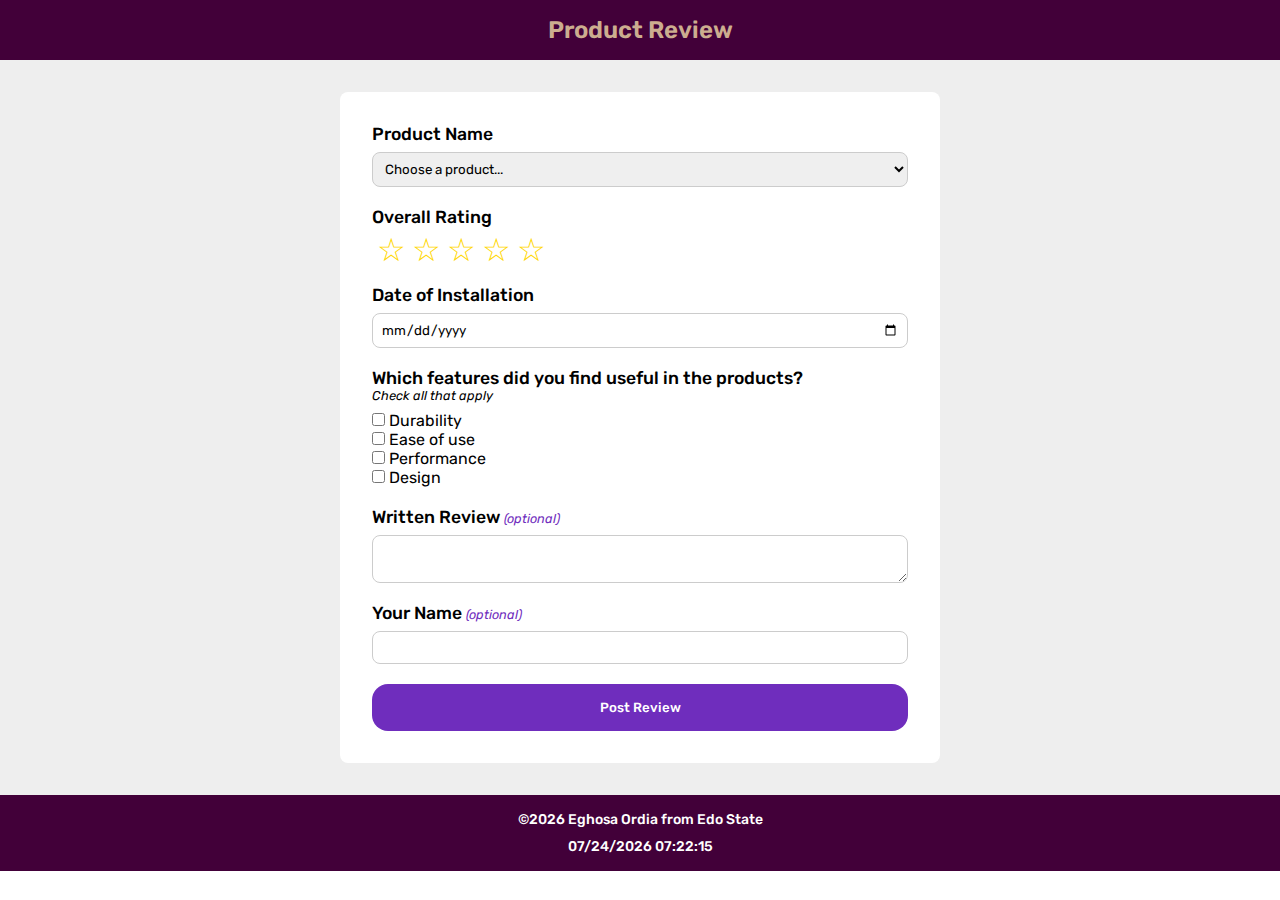
<file: form.html>
<!DOCTYPE html>
<html lang="en">
  <head>
    <meta charset="UTF-8">
    <meta name="viewport" content="width=device-width, initial-scale=1.0">
    <title>Review Form Page</title>
    <meta name="author" content="Eghosa Ordia WDD131">
    <meta name="description" content="Page to submit product reviews">
    <link rel="preconnect" href="https://fonts.googleapis.com">
    <link rel="preconnect" href="https://fonts.gstatic.com" crossorigin>
    <link
      href="https://fonts.googleapis.com/css2?family=Rubik:ital,wght@0,300..900;1,300..900&display=swap"
      rel="stylesheet">
    <link rel="stylesheet" href="styles/form.css">
    <link rel="stylesheet" href="styles/form-large.css">
    <script defer src="scripts/form.js"></script>
  </head>
  <body>
    <header>
        <h1>Product Review</h1>
    </header>

    <main>
      <form method="get" action="review.html">
        <div class="form-control">
          <label for="productname">Product Name</label>
          <select
            required
            name="productname"
            id="productName"
            class="product-name"
          >
            <option disabled selected>Choose a product...</option>
          </select>
        </div>

        <!-- Rating -->
        <div class="form-control">
          <label for="productname">Overall Rating</label>
          <div class="rating">
            <input type="radio" name="stars" id="onestar">
            <label for="onestar"></label>
            <input type="radio" name="stars" id="twostar">
            <label for="twostar"></label>
            <input type="radio" name="stars" id="threestar">
            <label for="threestar"></label>
            <input type="radio" name="stars" id="fourstar">
            <label for="fourstar"></label>
            <input type="radio" name="stars" id="fivestar">
            <label for="fivestar"></label>
          </div>
        </div>

        <!-- Installation Date -->
        <div class="form-control">
          <label for="productname">Date of Installation</label>
          <input
            required
            type="date"
            name="installationdate"
            id="installationDate"
            class="installation-date"
         >
        </div>

        <!-- features -->
        <div class="form-control">
          <label for="productname"
            >Which features did you find useful in the products?
            <span class="productspan">Check all that apply</span></label
          >

          <div class="options">
            <div class="option">
              <input type="checkbox" name="durability" id="durability">
              <label for="durability">Durability</label>
            </div>
            <div class="option">
              <input type="checkbox" name="ease" id="ease">
              <label for="ease">Ease of use</label>
            </div>
            <div class="option">
              <input type="checkbox" name="performance" id="performance">
              <label for="performance">Performance</label>
            </div>
            <div class="option">
              <input type="checkbox" name="design" id="design">
              <label for="design">Design</label>
            </div>
          </div>
        </div>

        <!-- Written Review -->
        <div class="form-control">
          <label for="review"
            >Written Review <span class="reviewspan">(optional)</span></label
          >
          <textarea name="review" id="review"></textarea>
        </div>

        <!-- Your Name -->
        <div class="form-control">
          <label for="name"
            >Your Name <span class="reviewspan">(optional)</span></label
          >
          <input type="text" name="name" id="name">
        </div>

        <div class="form-control">
          <button type="submit" id="postbutton">Post Review</button>
        </div>
      </form>
    </main>

    <footer>
      <p class="footer-p">
        &copy;<span id="currentyear"></span> Eghosa Ordia from Edo State
      </p>
      <p id="lastmodified" class="footer-p lastmodified"></p>
    </footer>
  </body>
</html>
</file>
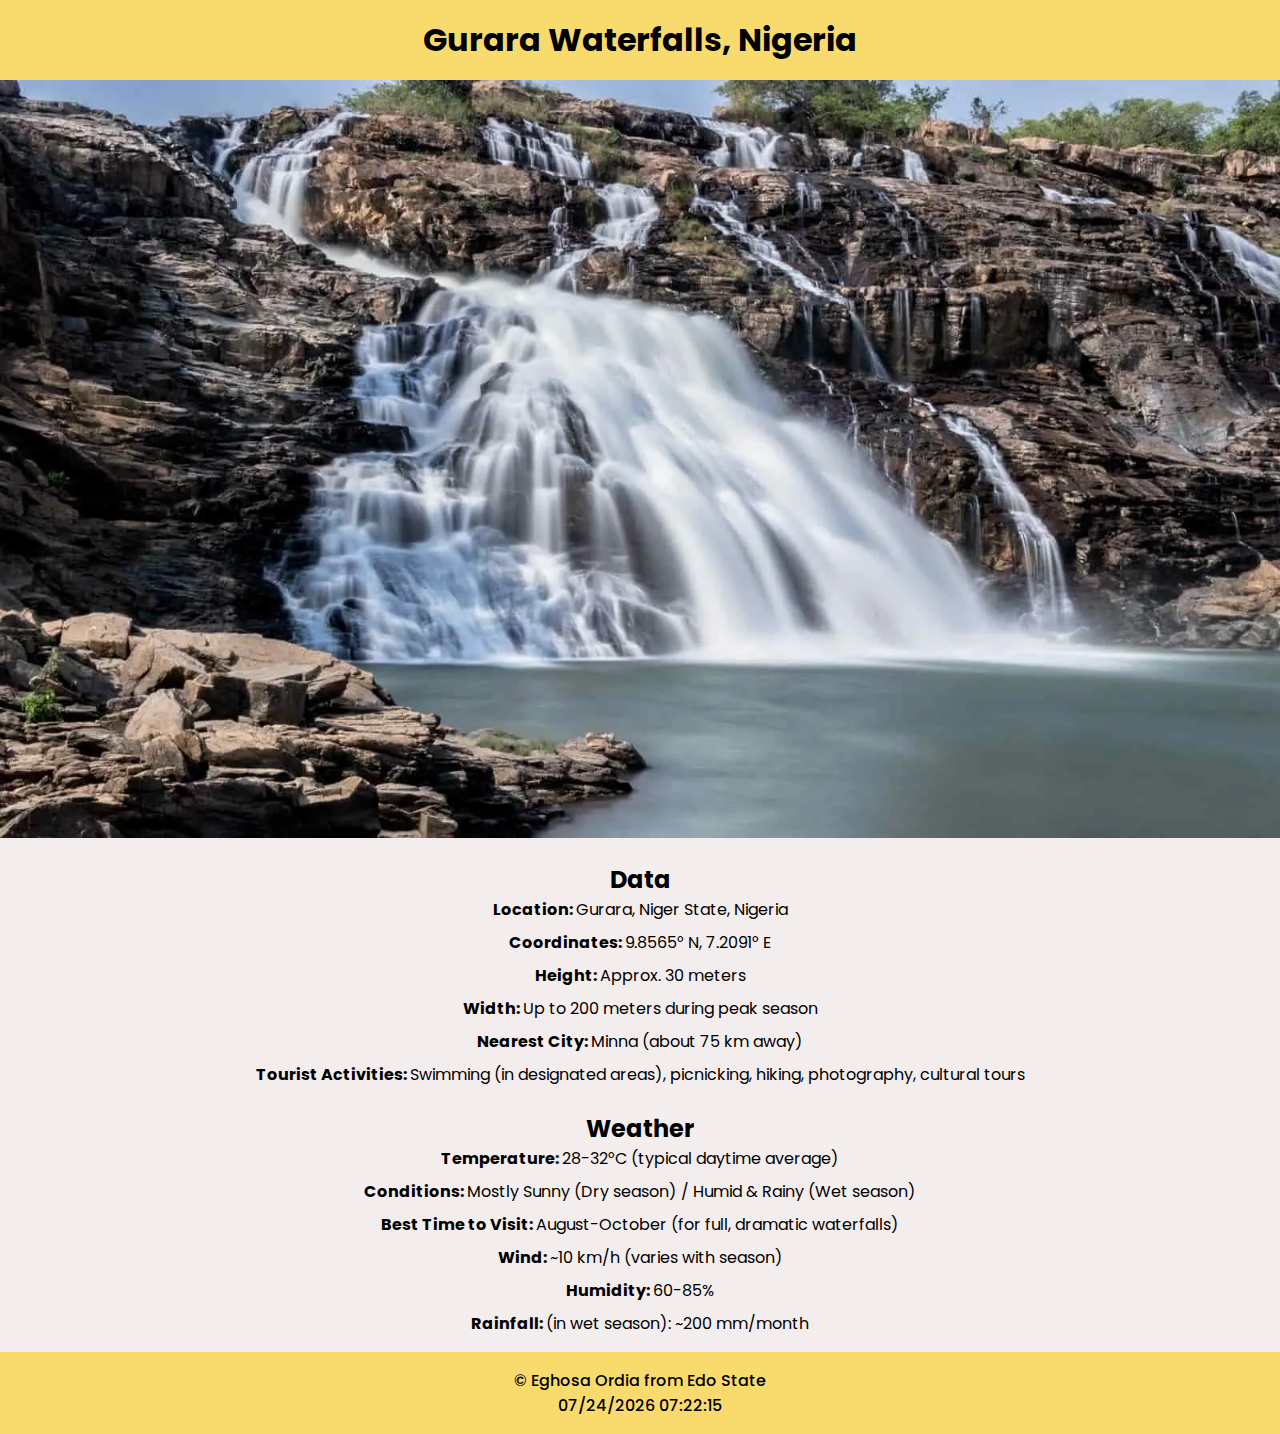
<file: place.html>
<!DOCTYPE html>
<html lang="en">
  <head>
    <meta charset="UTF-8" />
    <meta name="viewport" content="width=device-width, initial-scale=1.0" />
    <title>WDD131 - Dynamic Web Fundamentals - Eghosa Ordia</title>
    <meta name="author" content="Eghosa Ordia" />
    <meta
      name="description"
      content="Eghosa Ordia -  BYU - WDD131 - Dynamic Web Fundamentals Home Page"
    />
    <link rel="preconnect" href="https://fonts.googleapis.com" />
    <link rel="preconnect" href="https://fonts.gstatic.com" crossorigin />
    <link
      href="https://fonts.googleapis.com/css2?family=Poppins:ital,wght@0,100;0,200;0,300;0,400;0,500;0,600;0,700;0,800;0,900;1,100;1,200;1,300;1,400;1,500;1,600;1,700;1,800;1,900&display=swap"
      rel="stylesheet"
    />
    <link rel="stylesheet" href="styles/place.css" />
    <script defer src="scripts/place.js"></script>
  </head>
  <body>
    <header>
      <h1>Gurara Waterfalls, Nigeria</h1>
    </header>
    <main>
      <picture>
        <source
          srcset="images/gurara_waterfalls_medium.webp"
          media="(max-width: 750px)"
        />
        <source
          srcset="images/gurara_waterfalls_large.webp"
          media="(max-width: 1500px)"
        />
        <img
          src="images/gurara_waterfalls_small.webp"
          alt="frontal view of gurara waterfalls By Wolex640 - Own work, CC BY-SA 4.0, https://commons.wikimedia.org/w/index.php?curid=59696183"
        />
      </picture>

      <div class="data">
        <h2>Data</h2>
        <ul>
          <li>
            <span>Location: </span>
            <span>Gurara, Niger State, Nigeria</span>
          </li>
          <li>
            <span>Coordinates: </span>
            <span>9.8565° N, 7.2091° E</span>
          </li>
          <li>
            <span>Height: </span>
            <span>Approx. 30 meters</span>
          </li>
          <li>
            <span>Width: </span>
            <span>Up to 200 meters during peak season</span>
          </li>
          <li>
            <span>Nearest City: </span>
            <span>Minna (about 75 km away)</span>
          </li>
          <li>
            <span>Tourist Activities: </span>
            <span
              >Swimming (in designated areas), picnicking, hiking, photography,
              cultural tours</span
            >
          </li>
        </ul>
      </div>

      <div class="weather">
        <h2>Weather</h2>
        <ul>
          <li>
            <span>Temperature: </span>
            <span>28-32°C (typical daytime average)</span>
          </li>
          <li>
            <span>Conditions: </span>
            <span>Mostly Sunny (Dry season) / Humid & Rainy (Wet season)</span>
          </li>
          <li>
            <span>Best Time to Visit: </span>
            <span>August-October (for full, dramatic waterfalls)</span>
          </li>
          <li>
            <span>Wind: </span>
            <span>~10 km/h (varies with season)</span>
          </li>
          <li>
            <span>Humidity: </span>
            <span>60-85%</span>
          </li>
          <li>
            <span>Rainfall: </span>
            <span>(in wet season): ~200 mm/month</span>
          </li>
        </ul>
      </div>
    </main>
    <footer>
      <p class="footer-p">
        &copy;<span id="currentyear"></span> Eghosa Ordia from Edo State
      </p>
      <p id="lastmodified" class="footer-p lastmodified"></p>
    </footer>
  </body>
</html>
</file>
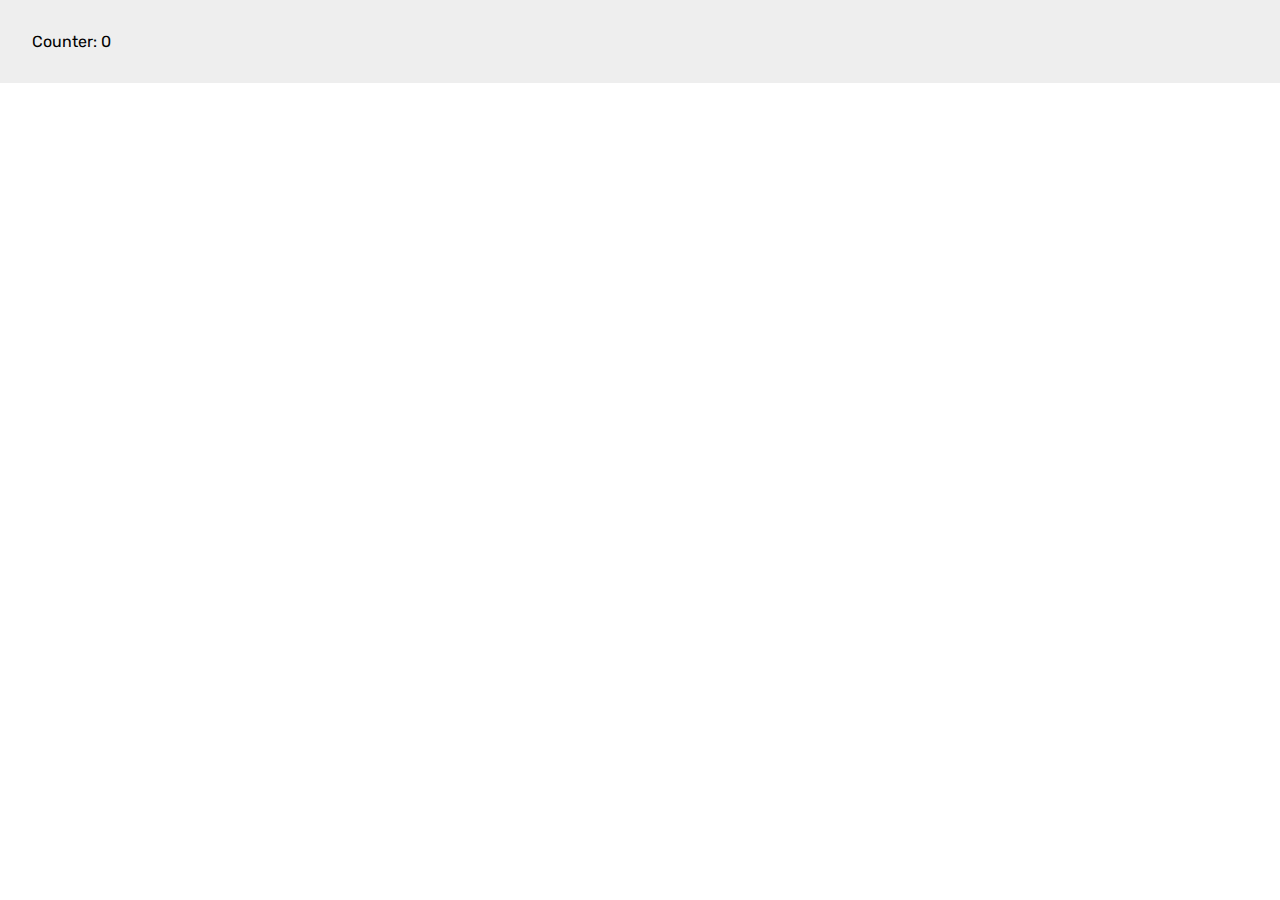
<file: review.html>
<!DOCTYPE html>
<html lang="en">
  <head>
    <meta charset="UTF-8">
    <meta name="viewport" content="width=device-width, initial-scale=1.0">
    <title>Reviews Page</title>
    <link rel="preconnect" href="https://fonts.googleapis.com">
    <link rel="preconnect" href="https://fonts.gstatic.com" crossorigin>
    <link
      href="https://fonts.googleapis.com/css2?family=Rubik:ital,wght@0,300..900;1,300..900&display=swap"
      rel="stylesheet">
    <link rel="stylesheet" href="styles/form.css">
    <script defer src="scripts/review.js"></script>
  </head>
  <body>
    <main>
      <p>Counter: <span id="counter"></span></p>
    </main>
  </body>
</html>
</file>
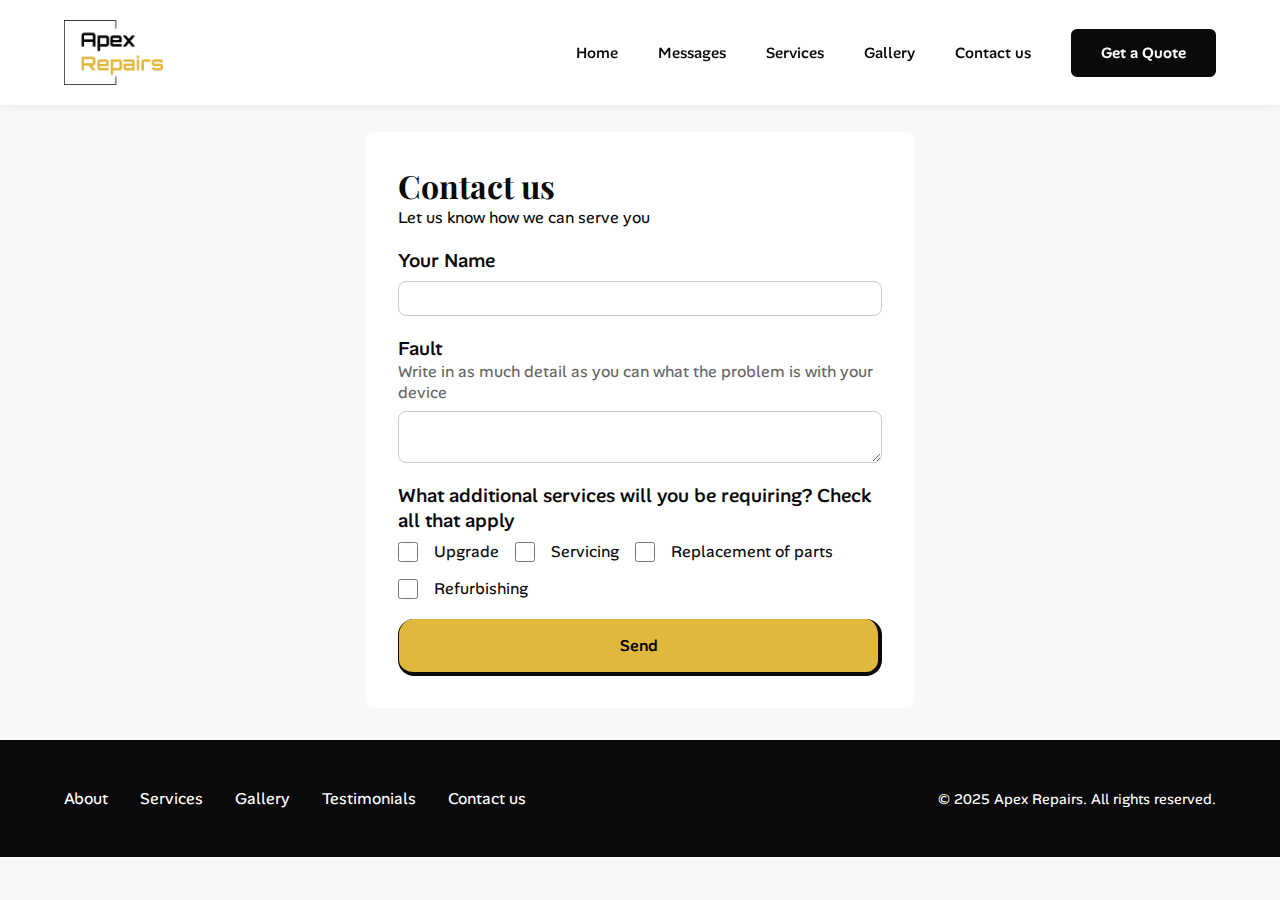
<file: project/contact.html>
<!DOCTYPE html>
<html lang="en">
  <head>
    <meta charset="UTF-8">
    <meta name="viewport" content="width=device-width, initial-scale=1.0">
    <meta name="author" content="Eghosa Ordia">
    <meta
      name="description"
      content="Contact Page for Apex Repairs: Get your personal computers and playstations fixed with ease and by reputable technicians."
   >
    <title>Apex Repairs</title>
    <link rel="preconnect" href="https://fonts.googleapis.com">
    <link rel="preconnect" href="https://fonts.gstatic.com" crossorigin>
    <link
      href="https://fonts.googleapis.com/css2?family=Playfair+Display:ital,wght@0,400..900;1,400..900&display=swap"
      rel="stylesheet">
    <link
      href="https://fonts.googleapis.com/css2?family=Alan+Sans:wght@300..900&display=swap"
      rel="stylesheet">
    <link rel="stylesheet" href="styles/main.min.css">

    <link rel="stylesheet" href="styles/small.css">
    <link rel="stylesheet" href="styles/medium.css">

    <script defer src="scripts/formSubmit.js"></script>
  </head>
  <body>
    <!-- Header -->
    <header>
      <a href="#" class="logo">
        <img
          loading="lazy"
          src="images/logo.png"
          alt="apex repairs logo"
          width="100"
       >
      </a>

      <nav id="mainNav">
        <a href="index.html">Home</a>
        <a href="messages.html">Messages</a>
        <a href="#services">Services</a>
        <a href="#gallery">Gallery</a>
        <a href="contact.html">Contact us</a>
        <a href="#quote" class="cta-button">Get a Quote</a>
      </nav>

      <div class="mobile-menu-toggle" id="mobileMenuToggle">
        <span></span>
        <span></span>
        <span></span>
      </div>
    </header>

    <main>
      <form method="get" action="contact.html">
        <div class="form-heading">
          <h1>Contact us</h1>
          <p>Let us know how we can serve you</p>
        </div>

        <!-- Your Name -->
        <div class="form-control">
          <label class="form-control-label" for="name">Your Name</label>
          <input type="text" name="name" id="name" required>
        </div>

        <!-- Written Review -->
        <div class="form-control">
          <div class="control-heading">
            <label class="form-control-label" for="review">Fault</label>
            <p class="form-control-p">
              Write in as much detail as you can what the problem is with your
              device
            </p>
          </div>

          <textarea name="review" id="review" required></textarea>
        </div>

        <!-- features -->
        <div class="form-control">
          <label class="form-control-label"
            >What additional services will you be requiring?
            <span class="productspan">Check all that apply</span></label
          >

          <div class="options">
            <div class="option">
              <input type="checkbox" name="Upgrade" id="upgrade">
              <label for="Upgrade">Upgrade</label>
            </div>
            <div class="option">
              <input type="checkbox" name="servicing" id="servicing">
              <label for="servicing">Servicing</label>
            </div>
            <div class="option">
              <input type="checkbox" name="replacement" id="replacement">
              <label for="replacement">Replacement of parts</label>
            </div>
            <div class="option">
              <input type="checkbox" name="refurbishing" id="refurbishing">
              <label for="refurbishing">Refurbishing</label>
            </div>
          </div>
        </div>

        <div class="form-control">
          <button type="submit" id="postbutton" class="submit-button">
            Send
          </button>
        </div>
      </form>
    </main>

    <!-- Footer -->
    <footer>
      <div class="footer-content">
        <div class="footer-links">
          <a href="#about">About</a>
          <a href="#services">Services</a>
          <a href="#gallery">Gallery</a>
          <a href="#testimonials">Testimonials</a>
          <a href="#quote">Contact us</a>
        </div>
        <div class="footer-copyright">
          © 2025 Apex Repairs. All rights reserved.
        </div>
      </div>
    </footer>
  </body>
</html>
</file>
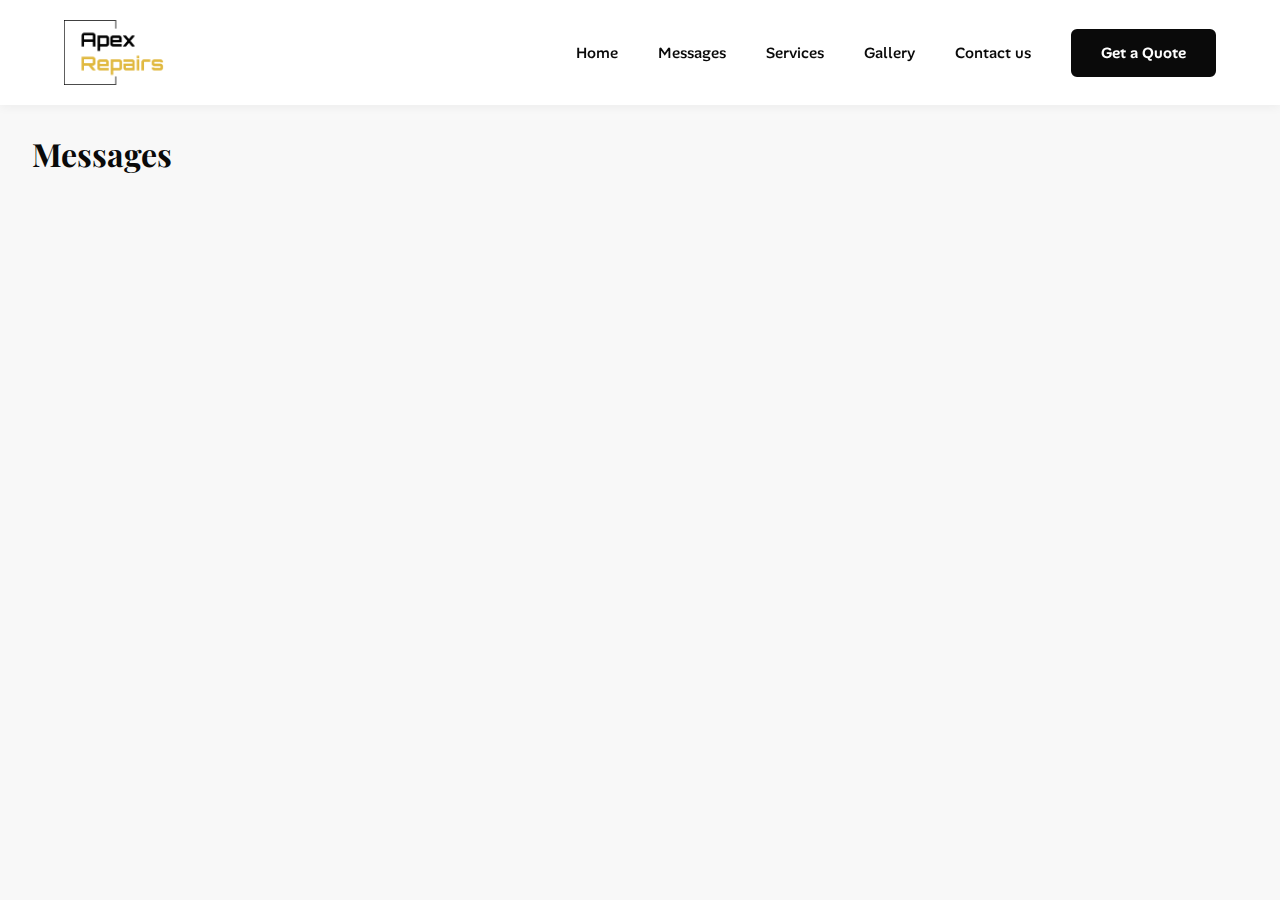
<file: project/messages.html>
<!DOCTYPE html>
<html lang="en">
  <head>
    <meta charset="UTF-8">
    <meta name="viewport" content="width=device-width, initial-scale=1.0">
    <meta name="author" content="Eghosa Ordia">
    <meta
      name="description"
      content="Contact Page for Apex Repairs: Get your personal computers and playstations fixed with ease and by reputable technicians.">
    <title>Apex Repairs</title>
    <link rel="preconnect" href="https://fonts.googleapis.com">
    <link rel="preconnect" href="https://fonts.gstatic.com" crossorigin>
    <link
      href="https://fonts.googleapis.com/css2?family=Playfair+Display:ital,wght@0,400..900;1,400..900&display=swap"
      rel="stylesheet">
    <link
      href="https://fonts.googleapis.com/css2?family=Alan+Sans:wght@300..900&display=swap"
      rel="stylesheet">
    <link rel="stylesheet" href="styles/main.min.css">

    <link rel="stylesheet" href="styles/small.css">
    <link rel="stylesheet" href="styles/medium.css">

    <script defer src="scripts/getMessages.js"></script>
    <script defer src="scripts/main.js"></script>
  </head>
  <body>
    <!-- Header -->
    <header>
      <a href="#" class="logo">
        <img
          loading="lazy"
          src="images/logo.png"
          alt="apex repairs logo"
          width="100"
       >
      </a>

      <nav id="mainNav">
        <a href="index.html">Home</a>
        <a href="messages.html">Messages</a>
        <a href="#services">Services</a>
        <a href="#gallery">Gallery</a>
        <a href="contact.html">Contact us</a>
        <a href="#quote" class="cta-button">Get a Quote</a>
      </nav>

      <div class="mobile-menu-toggle" id="mobileMenuToggle">
        <span></span>
        <span></span>
        <span></span>
      </div>
    </header>

    <main>
      <section>
        <h1>Messages</h1>
        <div class="messages" id="messageContainer"></div>
      </section>
    </main>
  </body>
</html>
</file>
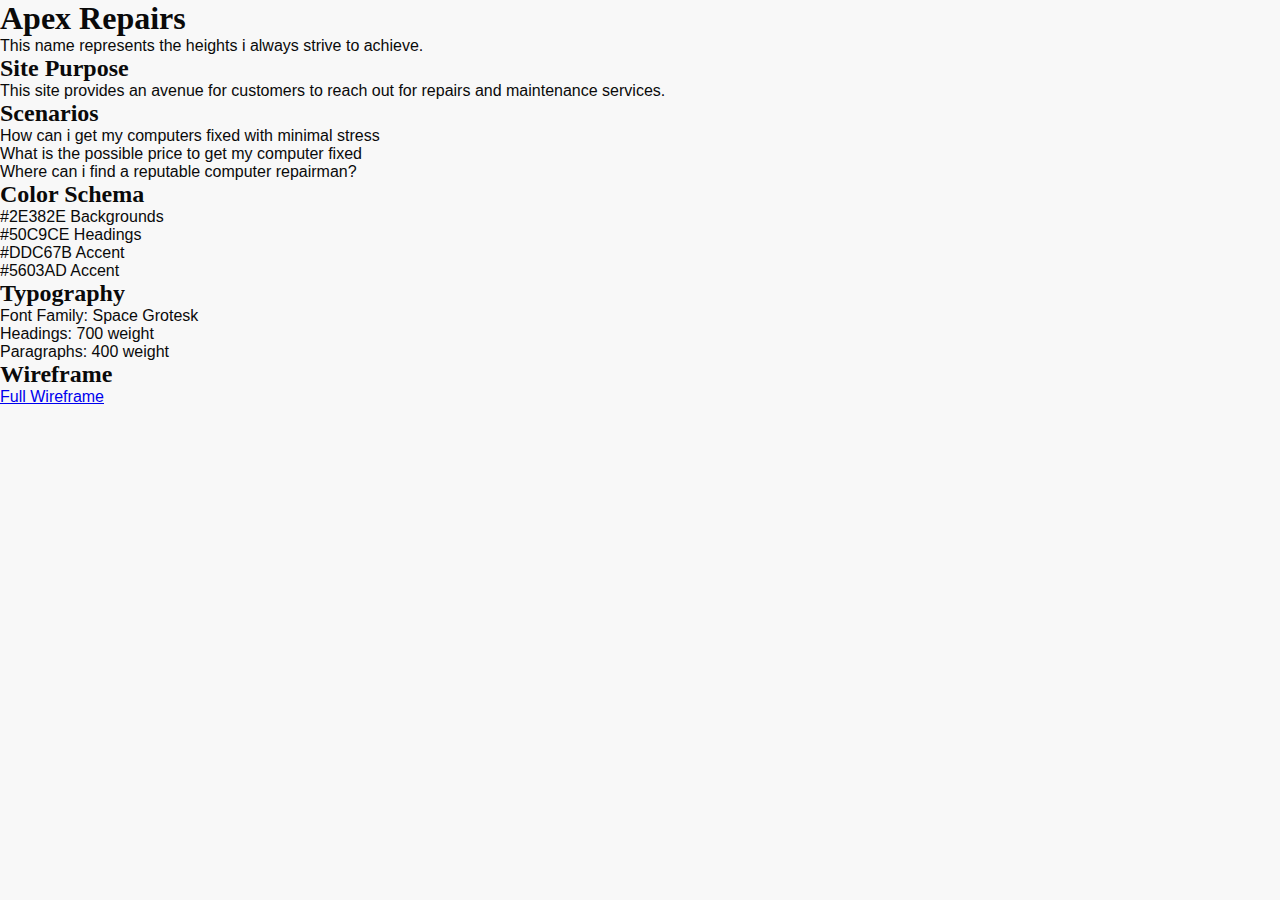
<file: project/siteplan.html>
<!DOCTYPE html>
<html lang="en">
  <head>
    <meta charset="UTF-8">
    <meta name="viewport" content="width=device-width, initial-scale=1.0">
    <meta name="author" content="Eghosa Ordia">
    <meta name="description" content="Detailed site plan for the project">
    <link rel="preconnect" href="https://fonts.googleapis.com">
    <link rel="preconnect" href="https://fonts.gstatic.com" crossorigin>
    <link
      href="https://fonts.googleapis.com/css2?family=Space+Grotesk:wght@300..700&display=swap"
      rel="stylesheet">
    <link rel="stylesheet" href="styles/main.css">
    <script defer src="scripts/main.js"></script>
    <title>Project Site Plan</title>
  </head>
  <body>
    <main>
      <section class="siteidentification">
        <h1>Apex Repairs</h1>
        <p>This name represents the heights i always strive to achieve.</p>
      </section>
      <section>
        <h2>Site Purpose</h2>
        <p>
          This site provides an avenue for customers to reach out for repairs
          and maintenance services.
        </p>
      </section>
      <section>
        <h2>Scenarios</h2>
        <ul>
          <li>How can i get my computers fixed with minimal stress</li>
          <li>What is the possible price to get my computer fixed</li>
          <li>Where can i find a reputable computer repairman?</li>
        </ul>
      </section>
      <section>
        <h2>Color Schema</h2>
        <ul>
          <li>
            <span>#2E382E</span>
            <span>Backgrounds</span>
          </li>
          <li>
            <span>#50C9CE</span>
            <span>Headings</span>
          </li>
          <li>
            <span>#DDC67B</span>
            <span>Accent</span>
          </li>
          <li>
            <span>#5603AD</span>
            <span>Accent</span>
          </li>
        </ul>
      </section>
      <section>
        <h2>Typography</h2>
        <ul>
          <li>Font Family: Space Grotesk</li>
          <li>Headings: 700 weight</li>
          <li>Paragraphs: 400 weight</li>
        </ul>
      </section>
      <section>
        <h2>Wireframe</h2>
        <a
          target="_blank"
          href="https://www.figma.com/design/HMTV0AF8g7E5Ukyy3pxV1u/Project?node-id=1-28&t=xs5jXQ0OkH8zYpaU-1"
          >Full Wireframe</a
        >
      </section>
    </main>
  </body>
</html>
</file>
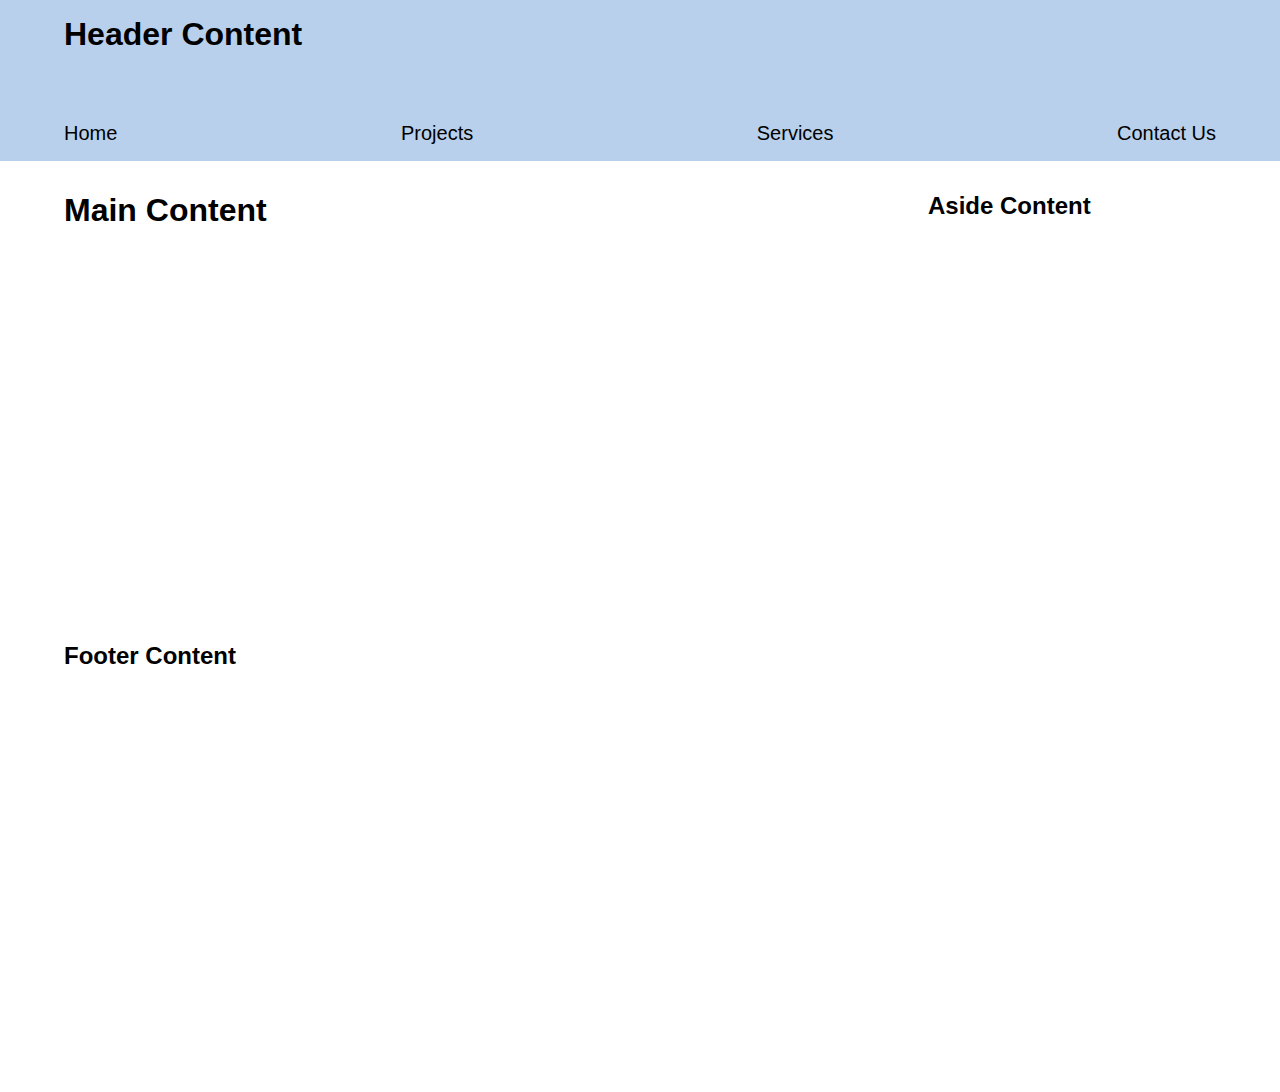
<file: week01/basic-layout.html>
<!DOCTYPE html>
<html lang="en">
  <head>
    <meta charset="UTF-8" />
    <meta name="viewport" content="width=device-width, initial-scale=1.0" />
    <link rel="stylesheet" href="styles/layout.css" />
    <meta name="author" content="Eghosa Ordia" />
    <meta
      name="description"
      content="WDD131 - Dynamic Web Fundamentals Basic Layout BYU week one assignment"
    />
    <meta name="robots" content="index, follow" />
    <title>Eghosa Ordia | WDD131 - Dynamic Web Fundamentals</title>
  </head>
  <body>
    <header>
      <p class="header-content">Header Content</p>
      <nav>
        <ul class="header-navigation">
          <li>Home</li>
          <li>Projects</li>
          <li>Services</li>
          <li>Contact Us</li>
        </ul>
      </nav>
    </header>

    <main>
      <h1>Main Content</h1>
    </main>
    <aside>
      <h2>Aside Content</h2>
    </aside>
    <footer>
      <h2>Footer Content</h2>
    </footer>
  </body>
</html>
</file>
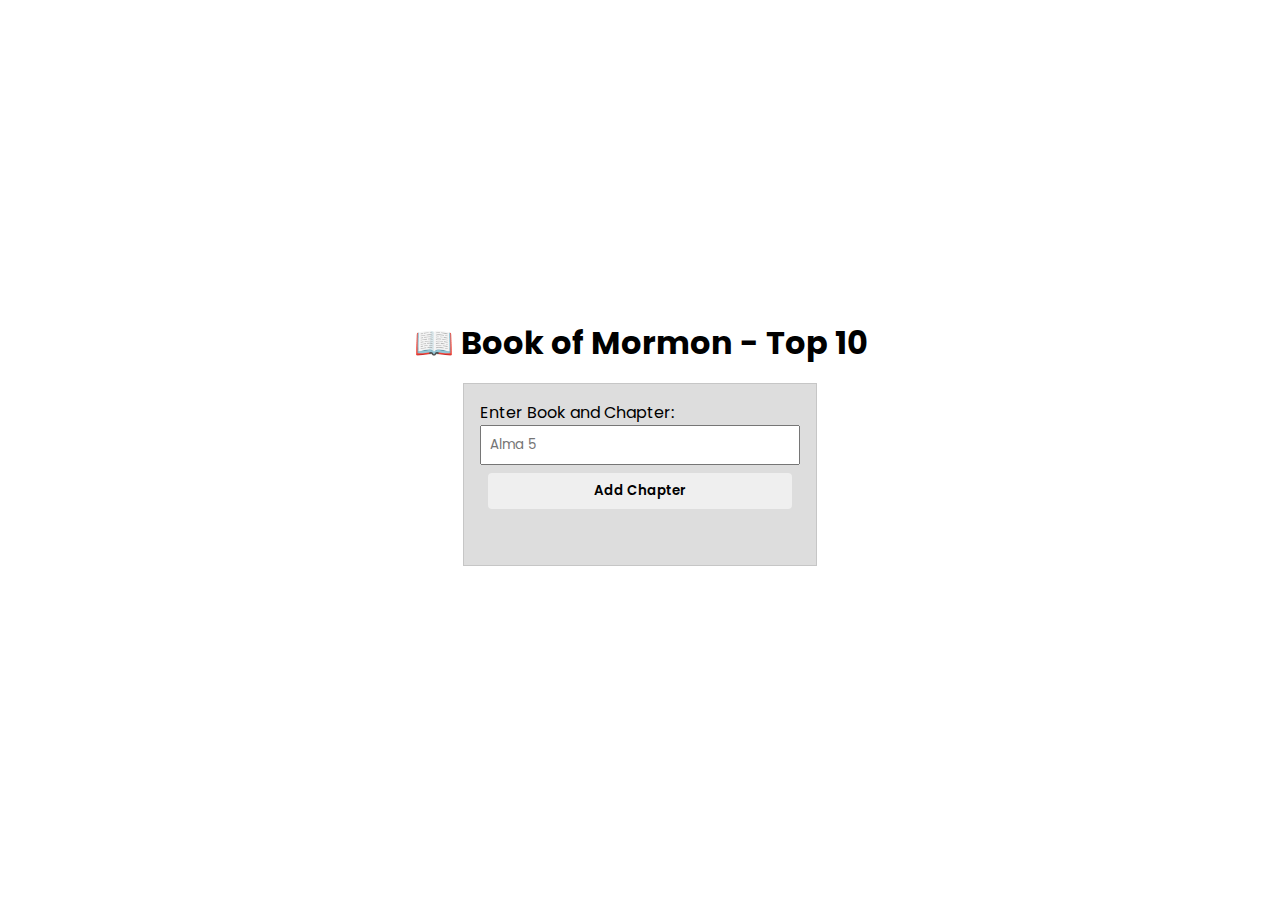
<file: week02/bom.html>
<!DOCTYPE html>
<html lang="en">
  <head>
    <meta charset="UTF-8" />
    <meta name="viewport" content="width=device-width, initial-scale=1.0" />
    <title>Document</title>
    <meta name="description" content="WDD131 Book of mormon website activity" />
    <meta name="author" content="Eghosa Ordia" />
    <link rel="preconnect" href="https://fonts.googleapis.com" />
    <link rel="preconnect" href="https://fonts.gstatic.com" crossorigin />
    <link
      href="https://fonts.googleapis.com/css2?family=Poppins:ital,wght@0,100;0,200;0,300;0,400;0,500;0,600;0,700;0,800;0,900;1,100;1,200;1,300;1,400;1,500;1,600;1,700;1,800;1,900&display=swap"
      rel="stylesheet"
    />
    <link rel="stylesheet" href="styles/bom.css" />
  </head>
  <body>
    <h1>📖 Book of Mormon - Top 10</h1>
    <main>
      <label for="favchap">Enter Book and Chapter: </label>
      <input type="text" class="favchap" id="favchap" placeholder="Alma 5" />
      <button type="submit" id="addChapter">Add Chapter</button>
      <ul id="list"></ul>
    </main>
  </body>
  <script src="scripts/bom.js"></script>
</html>
</file>
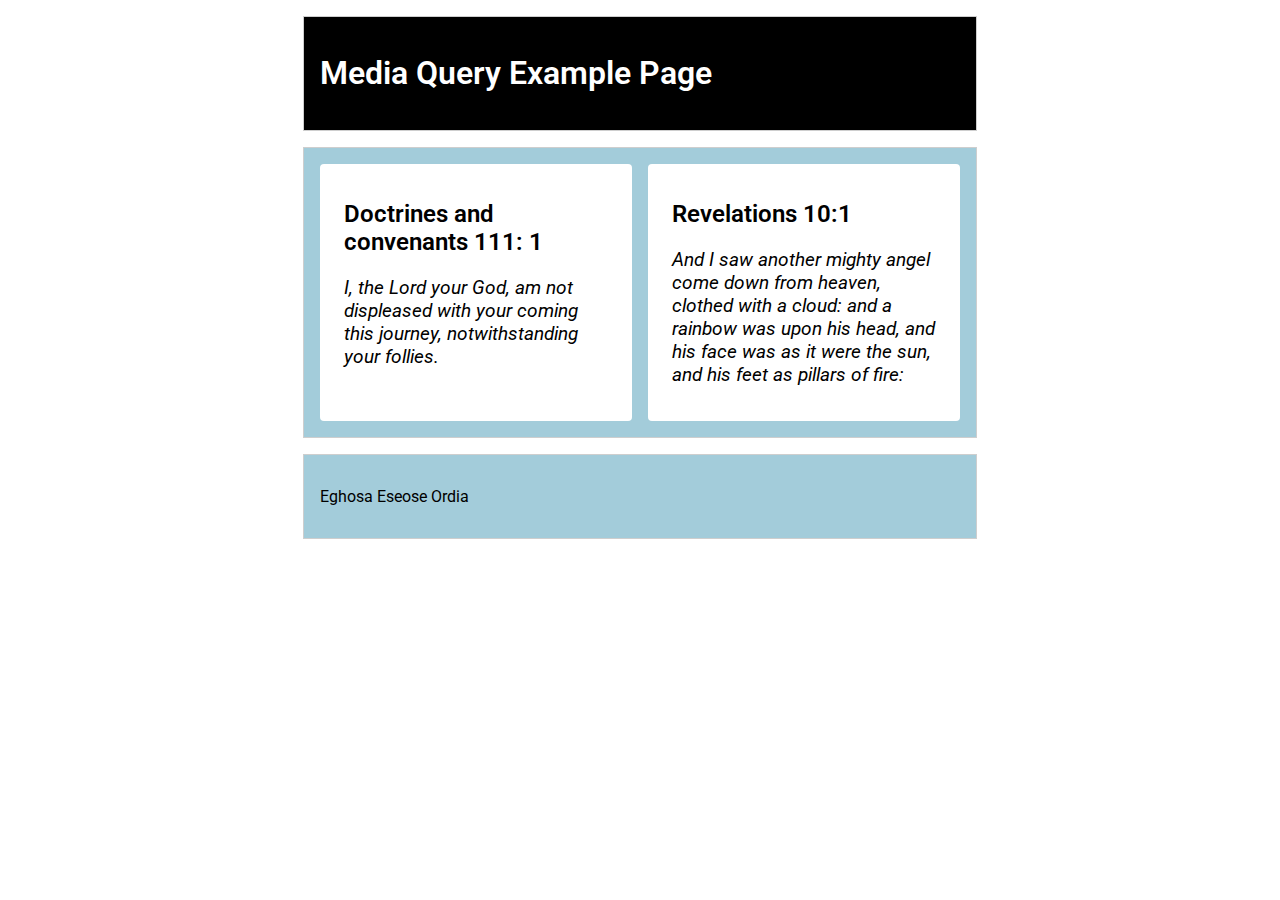
<file: week02/media-query.html>
<!DOCTYPE html>
<html lang="en">
  <head>
    <meta charset="UTF-8">
    <meta name="viewport" content="width=device-width, initial-scale=1.0">
    <title>WDD131 - Dynamic Web Fundamentals</title>
    <meta
      name="description"
      content="WDD131 Learning about media queries example page">
    <meta name="author" content="Eghosa Ordia">
    <link rel="preconnect" href="https://fonts.googleapis.com">
    <link rel="preconnect" href="https://fonts.gstatic.com" crossorigin>
    <link
      href="https://fonts.googleapis.com/css2?family=Roboto:ital,wght@0,100..900;1,100..900&display=swap"
      rel="stylesheet">
    <link rel="stylesheet" href="styles/media-query.css">
    <link rel="stylesheet" href="styles/media-query-large.css">
  </head>
  <body>
    <header>
      <h1>Media Query Example Page</h1>
    </header>

    <main>
      <section>
        <h2>Doctrines and convenants 111: 1</h2>
        <p class="scripture">
          I, the Lord your God, am not displeased with your coming this journey,
          notwithstanding your follies.
        </p>
      </section>
      <section>
        <h2>Revelations 10:1</h2>
        <p class="scripture">
          And I saw another mighty angel come down from heaven, clothed with a
          cloud: and a rainbow was upon his head, and his face was as it were
          the sun, and his feet as pillars of fire:
        </p>
      </section>
    </main>
    <footer>
      <p>Eghosa Eseose Ordia</p>
    </footer>
  </body>
</html>
</file>
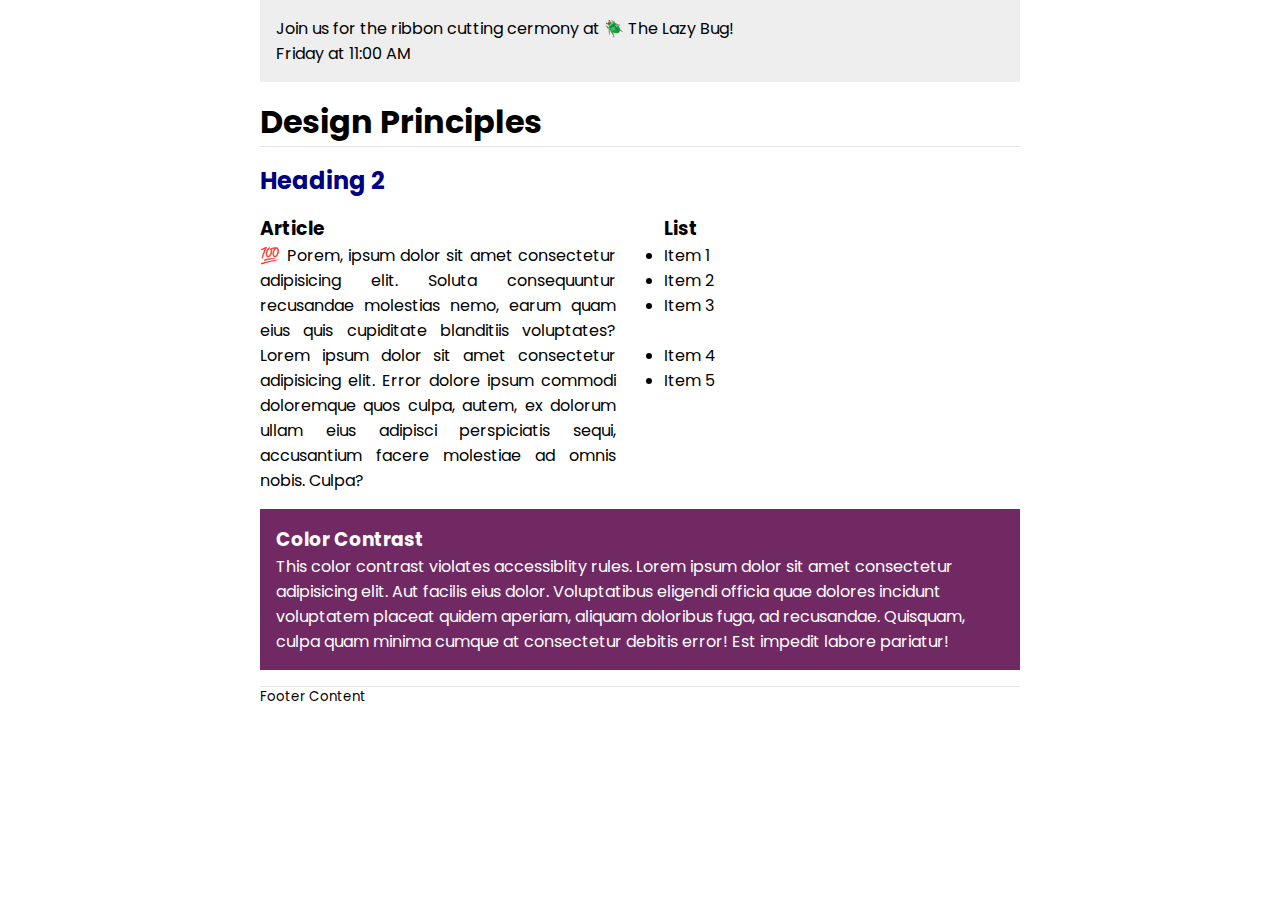
<file: week03/design.html>
<!DOCTYPE html>
<html lang="en">
  <head>
    <meta charset="UTF-8" />
    <meta name="viewport" content="width=device-width, initial-scale=1.0" />
    <title>WDD131 Design</title>
    <meta name="author" content="" />
    <meta name="description" content="" />
    <link rel="stylesheet" href="styles/design.css" />
    <link rel="preconnect" href="https://fonts.googleapis.com" />
    <link rel="preconnect" href="https://fonts.gstatic.com" crossorigin />
    <link
      href="https://fonts.googleapis.com/css2?family=Poppins:ital,wght@0,100;0,200;0,300;0,400;0,500;0,600;0,700;0,800;0,900;1,100;1,200;1,300;1,400;1,500;1,600;1,700;1,800;1,900&display=swap"
      rel="stylesheet"
    />
  </head>
  <body>
    <header>
      <div class="banner">
        Join us for the ribbon cutting cermony at 🪲 The Lazy Bug!<br />Friday
        at 11:00 AM
      </div>
      <h1>Design Principles</h1>
    </header>
    <main>
      <h2>Heading 2</h2>
      <section>
        <h3>Article</h3>
        <article>
          <p>
            💯 Porem, ipsum dolor sit amet consectetur adipisicing elit. Soluta
            consequuntur recusandae molestias nemo, earum quam eius quis
            cupiditate blanditiis voluptates? Lorem ipsum dolor sit amet
            consectetur adipisicing elit. Error dolore ipsum commodi doloremque
            quos culpa, autem, ex dolorum ullam eius adipisci perspiciatis
            sequi, accusantium facere molestiae ad omnis nobis. Culpa?
          </p>
        </article>
      </section>
      <section>
        <h3>List</h3>
        <ul>
          <li>Item 1</li>
          <li>Item 2</li>
          <li>Item 3<br /><br /></li>
          <li>Item 4</li>
          <li>Item 5</li>
        </ul>
      </section>
      <div class="callout">
        <h3>Color Contrast</h3>
        <p>
          This color contrast violates accessiblity rules. Lorem ipsum dolor sit
          amet consectetur adipisicing elit. Aut facilis eius dolor.
          Voluptatibus eligendi officia quae dolores incidunt voluptatem placeat
          quidem aperiam, aliquam doloribus fuga, ad recusandae. Quisquam, culpa
          quam minima cumque at consectetur debitis error! Est impedit labore
          pariatur!
        </p>
      </div>
    </main>
    <footer>Footer Content</footer>
  </body>
</html>
</file>
<file: styles/form.css>
:root {
  --weight-regular: 400;
  --weight-medium: 500;
  --weight-semibold: 600;
  --weight-bold: 700;

  --primary: #6f2dbd;
  --secondary: #a663cc;
  --accent: #b298dc;
}

/* ========== Global Reset & Base Styles ========== */
* {
  padding: 0;
  margin: 0;
  box-sizing: border-box;
}

body {
  font-family: "Rubik", sans-serif;
  font-weight: var(--weight-regular);
  font-style: normal;
}

/* ========== Layout Containers ========== */
header {
  padding: 16px 24px;
  background-color: #420039;
}
h1 {
  color: #ccad8f;
  text-align: center;
  font-size: 24px;
  font-weight: var(--weight-semibold);
}
main {
  max-width: 1700px;
  margin: 0 auto;
  padding: 2rem;
  background-color: #eee;
}

footer {
  padding: 16px;
  background-color: #420039;
  color: #fff;
}

.footer-p {
  font-size: 14px;
  font-weight: 500;
  text-align: center;
}

.lastmodified {
  margin-top: 10px;
}

/* ========== Form ========== */
form {
  width: 100%;
  margin: 0 auto;
  padding: 2rem;
  border-radius: 8px;
  display: flex;
  flex-direction: column;
  gap: 20px;
  background-color: #fff;
}

.form-control {
  display: flex;
  flex-direction: column;
  gap: 8px;
}

.form-control > label {
  font-size: 1.1rem;
  font-weight: var(--weight-medium);
}

input,
select,
textarea {
  padding: 8px;
  border-radius: 8px;
  border: 1px solid #ccc;
  outline: none;
  font-family: "Rubik", sans-serif;
}

input:focus,
select:focus,
textarea:focus {
  border: 1px solid var(--secondary);
}

input[type="radio"] {
  display: none;
  position: relative;
  caret-color: rgba(0, 0, 0, 0);
}

/* ========== Button ========== */
button {
  padding: 16px;
  border-radius: 16px;
  border: none;
  font-family: "Rubik", sans-serif;
  font-weight: var(--weight-medium);
  font-style: normal;
  background-color: var(--primary);
  color: #fff;
  cursor: pointer;
  transition: all 0.3s ease;
}

button:hover {
  transform: scale(1.02);
}

/* ========== Rating System ========== */
.rating {
  display: flex;
  flex-direction: row-reverse;
  justify-content: left;
}

.rating > label {
  color: gold;
  width: 30px;
  height: 30px;
  font-size: 2rem;
  margin-left: 5px;
  display: flex;
  align-items: center;
  caret-color: rgba(0, 0, 0, 0);
}

.rating > label:hover {
  color: #000;
}

.rating > label::before {
  content: "\2606"; /* empty star */
}

.rating input:checked ~ label::before {
  content: "\2605"; /* filled star */
}

/* ========== Inline Spans ========== */
.productspan {
  display: block;
  font-weight: var(--weight-regular);
  font-size: 0.8rem;
  font-style: italic;
}

.reviewspan {
  color: var(--primary);
  font-size: 0.8rem;
  font-style: italic;
  font-weight: var(--weight-regular);
}
</file>
<file: styles/form-large.css>
@media screen and (min-width: 500px) {
  form {
    width: 600px;
    margin: 0 auto;
  }
}
</file>
<file: project/styles/small.css>
@media (max-width: 640px) {
  .hero h1 {
    font-size: 1.85rem;
  }

  .carousel-item {
    min-width: 220px;
    height: 220px;
  }

  .services-grid,
  .gallery-grid,
  .testimonials-grid {
    grid-template-columns: 1fr;
  }
  main {
    padding: 1rem;
  }
  .carousel-item {
    min-width: 40px;
    height: 20px;
  }
  .messages {
    display: grid;
    grid-template-columns: 1fr;
  }
}
</file>
<file: project/styles/medium.css>
/* Responsive Design */
@media (max-width: 968px) {
  nav {
    position: fixed;
    top: 80px;
    left: -100%;
    width: 100%;
    height: calc(100vh - 80px);
    background: var(--text-light);
    flex-direction: column;
    justify-content: flex-start;
    padding: 3rem 5%;
    transition: left 0.3s ease;
    box-shadow: 0 5px 20px rgba(0, 0, 0, 0.1);
  }

  nav.active {
    left: 0;
  }

  .mobile-menu-toggle {
    display: flex;
  }

  .mobile-menu-toggle.active span:nth-child(1) {
    transform: rotate(45deg) translate(8px, 8px);
  }

  .mobile-menu-toggle.active span:nth-child(2) {
    opacity: 0;
  }

  .mobile-menu-toggle.active span:nth-child(3) {
    transform: rotate(-45deg) translate(7px, -7px);
  }

  .hero {
    flex-direction: column;
    padding: 3rem 5%;
    text-align: center;
  }

  .hero h1 {
    font-size: 2.25rem;
  }

  .hero-image-container {
    width: 100%;
  }

  .social-links {
    position: static;
    flex-direction: row;
    transform: none;
    justify-content: center;
    margin-top: 2rem;
  }

  .about-section {
    flex-direction: column;
  }

  .about-content {
    clip-path: none;
    padding: 3rem 5%;
  }

  .about-content h2 {
    font-size: 2rem;
  }

  .services-section h2,
  .gallery-section h2,
  .testimonials-section h2 {
    font-size: 2rem;
  }

  .footer-content {
    flex-direction: column;
    text-align: center;
  }
  form {
    width: 100%;
  }
  .carousel-item {
    min-width: 40px;
    height: 20px;
  }
  .messages {
    display: grid;
    grid-template-columns: repeat(2, 1fr);
  }
}
</file>
<file: project/styles/main.css>
@import url("primary.css");

html {
  scroll-behavior: smooth;
}

:root {
  --font-heading: "Playfair Display", serif;
  --font-body: "Alan Sans", sans-serif;
  --primary-black: #0a0a0a;
  --secondary-gray: #1a1a1a;
  --light-gray: #e5e5e5;
  --off-white: #f8f8f8;
  --accent-gold: #d4af37;
  --text-primary: #0a0a0a;
  --text-secondary: #666;
  --text-light: #fff;

  /* Font weights */
  --weight-normal: 400;
  --weight-medium: 500;
  --weight-semibold: 600;
  --weight-bold: 700;
}

* {
  margin: 0;
  padding: 0;
  box-sizing: border-box;
}

body {
  font-family: var(--font-body);
  color: var(--text-primary);
  background: var(--off-white);
}

h1,
h2,
h3 {
  font-family: var(--font-heading);
}
/* Header Styles */
header {
  position: fixed;
  top: 0;
  left: 0;
  right: 0;
  background: var(--text-light);
  padding: 1.25rem 5%;
  display: flex;
  justify-content: space-between;
  align-items: center;
  z-index: 1000;
  box-shadow: 0 2px 10px rgba(0, 0, 0, 0.05);
}

.logo {
  display: flex;
  align-items: center;
  gap: 0.5rem;
  font-size: 1.5rem;
  font-weight: 700;
  color: var(--primary-black);
  text-decoration: none;
}

.logo-icon {
  width: 40px;
  height: 40px;
  border: 2px solid var(--primary-black);
  border-radius: 8px;
  display: flex;
  align-items: center;
  justify-content: center;
  font-size: 1.25rem;
}

nav {
  display: flex;
  align-items: center;
  gap: 2.5rem;
}

nav a {
  color: var(--text-primary);
  text-decoration: none;
  font-weight: 500;
  transition: color 0.3s ease;
  font-size: 0.95rem;
}

nav a:hover {
  color: var(--accent-gold);
}

.cta-button {
  background: var(--primary-black);
  color: var(--text-light);
  padding: 0.75rem 1.75rem;
  border-radius: 6px;
  text-decoration: none;
  font-weight: 600;
  transition: all 0.3s ease;
  border: 2px solid var(--primary-black);
}

.cta-button:hover {
  background: transparent;
  color: var(--primary-black);
}

.mobile-menu-toggle {
  display: none;
  flex-direction: column;
  gap: 5px;
  cursor: pointer;
  padding: 5px;
}

.mobile-menu-toggle span {
  width: 25px;
  height: 3px;
  background: var(--primary-black);
  transition: all 0.3s ease;
}

/* Hero Section */
.hero {
  margin-top: 80px;
  padding: 5rem 5%;
  display: flex;
  align-items: start;
  gap: 4rem;
  min-height: calc(100vh - 80px);
}

.hero-content {
  flex: 1;
  max-width: 550px;
}

.hero h1 {
  font-size: 3rem;
  line-height: 1.2;
  margin-bottom: 1.5rem;
  font-weight: 700;
  color: var(--primary-black);
}

.hero p {
  font-size: 1.1rem;
  color: var(--primary-black);
  margin-bottom: 2rem;
  line-height: 1.8;
}

.hero-button {
  background: var(--primary-black);
  color: var(--text-light);
  padding: 1rem 2.5rem;
  border: none;
  border-radius: 6px;
  font-size: 1rem;
  font-weight: 600;
  cursor: pointer;
  transition: all 0.3s ease;
  display: inline-block;
  text-decoration: none;
}

.hero-button:hover {
  transform: translateY(-2px);
  box-shadow: 0 10px 25px rgba(0, 0, 0, 0.15);
}

.hero-image-container {
  flex: 1;
  position: relative;
}

.hero-image {
  width: 100%;
  max-width: 600px;
  aspect-ratio: 1;
  background: var(--light-gray);
  border-radius: 20px;
  display: flex;
  align-items: center;
  justify-content: center;
  overflow: hidden;
  border: 2px solid #ddd;
}

.social-links {
  position: absolute;
  right: -20px;
  top: 15%;
  transform: translateY(-50%);
  display: flex;
  flex-direction: column;
  gap: 1.25rem;
}

.social-links a {
  width: 45px;
  height: 45px;
  background: var(--text-light);
  border: 2px solid var(--primary-black);
  border-radius: 8px;
  display: flex;
  align-items: center;
  justify-content: center;
  color: var(--primary-black);
  text-decoration: none;
  transition: all 0.3s ease;
  font-size: 1.25rem;
}

.social-links a:hover {
  background: var(--primary-black);
  color: var(--text-light);
  transform: scale(1.1);
}

/* Carousel Section */
.carousel-section {
  padding: 4rem 5%;
  background: var(--primary-black);
  overflow: hidden;
}

.carousel-container {
  position: relative;
  width: 100%;
  overflow: hidden;
}

.carousel-track {
  display: flex;
  gap: 2rem;
  transition: transform 0.5s ease;
}

.carousel-item {
  min-width: 80px;
  height: 80px;
  background: var(--text-light);
  border-radius: 16px;
  display: flex;
  align-items: center;
  justify-content: center;
  flex-shrink: 0;
  border: 3px solid var(--light-gray);
}

.carousel-item svg {
  width: 50%;
  height: 50%;
  opacity: 0.3;
}

/* About Section */
.about-section {
  display: flex;
  min-height: 500px;
  position: relative;
  margin: 5rem 0;
  background: var(--light-gray);
}

.about-content {
  flex: 0 0 65%;
  background: var(--primary-black);
  color: var(--text-light);
  padding: 5rem;
  display: flex;
  flex-direction: column;
  justify-content: center;
  clip-path: polygon(0 0, 100% 0, 85% 100%, 0 100%);
}

.about-label {
  font-size: 0.85rem;
  text-transform: uppercase;
  color: var(--accent-gold);
  font-weight: var(--weight-semibold);
}

.about-content h2 {
  font-size: 2.5rem;
  margin-bottom: 1rem;
  font-weight: 700;
}

.about-content p {
  font-size: 1.05rem;
  line-height: 1.8;
  color: #ccc;
  max-width: 500px;
}

.about-image {
  flex: 1;
  display: flex;
  align-items: center;
  justify-content: center;
  padding: 4rem;

  background-image: url("../images/about.png");
  background-size: cover;
  background-position: center;

  /* flipped slant (bottom-left) */
  clip-path: polygon(-35% 0, 100% 0, 100% 100%, 0 100%);
}

/* Services Section */
.services-section {
  padding: 5rem 5%;
  text-align: center;
}

.section-label {
  font-size: 0.85rem;
  text-transform: uppercase;
  color: var(--primary-black);
  font-weight: 600;
}

.services-section h2 {
  font-size: 2.75rem;
  margin-bottom: 4rem;
  font-weight: 700;
  color: var(--primary-black);
}

.services-grid {
  display: grid;
  grid-template-columns: repeat(auto-fit, minmax(250px, 1fr));
  gap: 2.5rem;
  /* max-width: 1200px; */
  margin: 0 auto;
}

.service-card {
  background: var(--text-light);
  border-radius: 16px;
  padding: 2rem;
  transition: all 0.3s ease;
  border: 2px solid var(--light-gray);
}

.service-card:hover {
  transform: translateY(-10px);
  box-shadow: 0 15px 40px rgba(0, 0, 0, 0.1);
}

.service-icon {
  width: 100%;
  aspect-ratio: 1;
  background: var(--light-gray);
  border-radius: 12px;
  overflow: hidden;
  display: flex;
  align-items: center;
  justify-content: center;
  margin-bottom: 1.5rem;
}

.service-icon img {
  width: 100%;
}

.service-card h3 {
  font-size: 1.35rem;
  margin-bottom: 0.75rem;
  color: var(--primary-black);
}

.service-card p {
  color: var(--primary-black);
  line-height: 1.7;
}

/* Gallery Section */
.gallery-section {
  padding: 5rem 5%;
  background: var(--off-white);
}

.gallery-section h2 {
  font-size: 2.75rem;
  text-align: center;
  margin-bottom: 4rem;
  font-weight: 700;
  color: var(--primary-black);
}

.gallery-grid {
  display: grid;
  grid-template-columns: repeat(auto-fit, minmax(280px, 1fr));
  gap: 2rem;
  max-width: 1200px;
  margin: 0 auto;
}

.gallery-item {
  aspect-ratio: 1;
  border-radius: 16px;
  display: flex;
  align-items: center;
  justify-content: center;
  overflow: hidden;
  transition: all 0.3s ease;
  border: 2px solid var(--light-gray);
  cursor: pointer;
}

.gallery-item:hover {
  transform: scale(1.05);
  box-shadow: 0 15px 40px rgba(0, 0, 0, 0.15);
}

.gallery-item img {
  width: 100%;
  height: 100%;
}

/* Testimonials Section */
.testimonials-section {
  padding: 5rem 5%;
  background: var(--text-light);
}

.testimonials-label {
  text-align: center;
  font-size: 0.85rem;
  text-transform: uppercase;
  color: var(--primary-black);
  font-weight: 600;
}

.testimonials-section h2 {
  font-size: 2.75rem;
  text-align: center;
  margin-bottom: 3rem;
  font-weight: 700;
  color: var(--primary-black);
}

.featured-testimonial {
  max-width: 900px;
  margin: 0 auto 4rem;
  text-align: center;
  font-size: 1.15rem;
  line-height: 1.9;
  color: var(--primary-black);
  font-style: italic;
  padding: 0 2rem;
}

.testimonials-grid {
  display: grid;
  grid-template-columns: repeat(auto-fit, minmax(300px, 1fr));
  gap: 2.5rem;
  max-width: 1200px;
  margin: 0 auto;
}

.testimonial-card {
  background: var(--off-white);
  padding: 2.5rem;
  border-radius: 16px;
  transition: all 0.3s ease;
  border: 2px solid var(--light-gray);
}

.testimonial-card:hover {
  transform: translateY(-5px);
  box-shadow: 0 15px 40px rgba(0, 0, 0, 0.08);
}

.testimonial-avatar {
  width: 70px;
  height: 70px;
  background: var(--light-gray);
  border-radius: 12px;
  display: flex;
  align-items: center;
  justify-content: center;
  margin-bottom: 1.5rem;
  border: 2px solid #ddd;
}

.testimonial-avatar svg {
  width: 60%;
  height: 60%;
  opacity: 0.3;
}

.testimonial-name {
  font-size: 1.15rem;
  font-weight: 700;
  margin-bottom: 0.25rem;
  color: var(--primary-black);
}

.testimonial-title {
  font-size: 0.9rem;
  color: var(--primary-black);
  margin-bottom: 1rem;
}

.testimonial-text {
  color: var(--primary-black);
  line-height: 1.7;
  font-size: 0.95rem;
}

/* Footer */
footer {
  background: var(--primary-black);
  color: var(--text-light);
  padding: 3rem 5%;
  text-align: center;
}

.footer-content {
  max-width: 1200px;
  margin: 0 auto;
  display: flex;
  justify-content: space-between;
  align-items: center;
  flex-wrap: wrap;
  gap: 2rem;
}

.footer-links {
  display: flex;
  gap: 2rem;
  flex-wrap: wrap;
}

.footer-links a {
  color: var(--text-light);
  text-decoration: none;
  transition: color 0.3s ease;
}

.footer-links a:hover {
  color: var(--accent-gold);
}

.footer-copyright {
  color: #fff;
  font-size: 0.9rem;
}

/* Animations */
.fade-in {
  opacity: 0;
  transform: translateY(30px);
  transition: opacity 0.6s ease, transform 0.6s ease;
}

.fade-in.visible {
  opacity: 1;
  transform: translateY(0);
}
</file>
<file: week01/styles/layout.css>
:root {
  --primary: #6f2dbd;
  --secondary: #a663cc;
  --tertiary: #b298dc;
  --background: #b8d0eb;
  --accent: #b9faf8;
}

* {
  margin: 0;
  padding: 0;
  box-sizing: border-box;
}

/* Utilities */
h1,
h2,
h3,
h4,
h5,
h6 {
  font-family: "Segoe UI", Tahoma, Geneva, Verdana, sans-serif;
  font-weight: 600;
}

ul {
  list-style-type: none;
}

/* Main */
header {
  position: fixed;
  width: 100%;
  top: 0;
  left: 0;
  padding: 1rem 4rem;
  background-color: var(--background);
  display: flex;
  flex-direction: column;
  gap: 1rem;
}

.header-content {
  font-size: 2rem;
  font-weight: 700;
  height: 10vh;
}

.header-navigation {
  display: flex;
  flex-direction: row;
  justify-content: space-between;
  row-gap: 16px;
  font-size: 1.25rem;
}

.header-navigation > li:hover {
  text-decoration: underline;
  cursor: pointer;
}

body {
  display: grid;
  grid-template-columns: 3fr 1fr;
  grid-template-rows: auto auto;
  align-items: center;
  padding: 12rem 4rem 0 4rem;
  position: relative;
  font-family: "Segoe UI", Tahoma, Geneva, Verdana, sans-serif;
}

main {
  grid-column: 1;
  grid-row: 1;
  height: 50vh;
}

aside {
  grid-column: 2;
  grid-row: 1;
  height: 50vh;
}

footer {
  grid-column: 1 / span 2;
  grid-row: 2;
  height: 50vh;
}
</file>
<file: week02/styles/bom.css>
* {
  margin: 0;
  padding: 0;
}

body {
  height: 100vh;
  display: flex;
  flex-direction: column;
  align-items: center;
  justify-content: center;
  font-family: "Poppins", sans-serif;
  font-weight: 400;
  font-style: normal;
}

button,
input {
  font-family: "Poppins", sans-serif;
  font-weight: 400;
  font-style: normal;
}

button {
  cursor: pointer;
  font-weight: 600;
  border: none;
  border-radius: 4px;
}
button:hover {
  background-color: #000;
  color: #fff;
}

h1 {
  font-size: 1.5rem;
}

main {
  margin: 1rem auto;
  border: 1px solid rgb(0 0 0 / 0.1);
  padding: 1rem;
  background-color: #ddd;
  display: flex;
  flex-direction: column;
}

input,
button {
  padding: 0.5rem;
}

button {
  margin: 0.5rem;
}

.delete {
  width: fit-content;
}

.input {
  display: flex;
  gap: 1rem;
}

.list {
  padding: 0.5rem;
}

ul {
  margin: 1rem;
  list-style: none;
}

li {
  display: flex;
  align-items: center;
  justify-content: space-between;
}

@media only screen and (min-width: 32.5em) {
  h1 {
    font-size: 2rem;
  }

  main {
    width: 320px;
  }
}
</file>
<file: week02/styles/media-query.css>
body {
  font-family: "Roboto", sans-serif;
  font-optical-sizing: auto;
  font-weight: 400;
  font-style: normal;
  font-variation-settings: "wdth" 100;
}

h1,
h2,
h3,
h4,
h5,
h6 {
  font-weight: 600;
}

header,
footer {
  max-width: 640px;
  margin: 1rem auto;
  border: #cecece solid 1px;
  padding: 16px;
  background-color: #a3ccda;
}

main {
  display: grid;
  grid-template-columns: 1fr;
  gap: 1rem;
  max-width: 640px;
  margin: 1rem auto;
  border: #cecece solid 1px;
  padding: 16px;
  background-color: #a3ccda;
}

section {
  background-color: #fff;
  padding: 16px 24px;
  border-radius: 4px;
}

.scripture {
  font-size: 1.2rem;
  font-style: italic;
}
</file>
<file: week02/styles/media-query-large.css>
@media screen and (min-width: 500px) {
  header {
    background-color: #000;
    color: #fff;
  }
  main {
    grid-template-columns: repeat(2, 1fr);
  }
}
</file>
<file: week03/styles/design.css>
* {
  margin: 0;
  padding: 0;
}

button,
input {
  font-family: "Poppins", sans-serif;
  font-weight: 400;
  font-style: normal;
}

body {
  font-family: "Poppins", sans-serif;
  font-weight: 400;
  font-style: normal;
}

header,
main,
footer {
  max-width: 760px;
  margin: 0 auto;
}

.banner {
  padding: 1rem;
  background-color: #eee;
}

h1 {
  border-bottom: 1px solid rgba(0, 0, 0, 0.1);
  margin: 16px 0;
}

main {
  display: grid;
  grid-template-columns: 1fr 1fr;
  gap: 16px 48px;
}

h2 {
  grid-column: 1/-1;
  color: navy;
  text-align: left;
}

article p {
  text-align: justify;
}

.callout {
  grid-column: 1/-1;
  color: #fff;
  background-color: #702963;
  padding: 16px;
}

footer {
  margin-top: 1rem;
  border-top: 1px solid rgba(0, 0, 0, 0.1);
  font-size: smaller;
  text-align: left;
}
</file>
<file: styles/place.css>
/* =========================
   Reset & Base Styles
   ========================= */
* {
  margin: 0;
  padding: 0;
  box-sizing: border-box;
}
:root {
  --font: "Poppins", sans-serif;
  --font-normal: 400;
  --font-bold: 700;
  --color-primary: #f9db6d;
  --color-accent: #f4eded;
}
body,
button,
input {
  font-family: var(--font);
  font-weight: var(--font-normal);
  font-style: normal;
}
a {
  text-decoration: none;
}
ul {
  list-style: none;
}
img {
  display: block;
  width: 100%;
  height: auto;
  margin: 0 auto;
}
/* =========================
   Header Content
   ========================= */

header {
  background-color: var(--color-primary);
}
/* =========================
   Main Content
   ========================= */
body {
  background-color: var(--color-accent);
}
h1 {
  text-align: center;
  padding: 16px 0;
}
ul {
  display: flex;
  flex-direction: column;
  align-items: center;
  gap: 8px;
}
ul > li > span:first-child {
  font-weight: bold;
}
main {
  position: relative;
  max-width: 1500px;
  margin: 0 auto;
}
.data,
.weather {
  margin: 24px 0 16px 0;
  text-align: center;
}
.weather-img {
  width: 100px;
  margin: 0 auto;
}

/* =========================
   Footer
   ========================= */
footer {
  padding: 16px;
  background-color: var(--color-primary);
}
.footer-p {
  font-size: 1rem;
  font-weight: 500;
  text-align: center;
}
</file>
<file: project/styles/main.min.css>
html {
  scroll-behavior: smooth;
}
:root {
  --font-heading: "Playfair Display", serif;
  --font-body: "Alan Sans", sans-serif;
  --primary-black: #0a0a0a;
  --secondary-gray: #1a1a1a;
  --light-gray: #e5e5e5;
  --off-white: #f8f8f8;
  --accent-gold: #e0b83e;
  --text-secondary: #666;
  --text-light: #fff;
  --weight-normal: 400;
  --weight-medium: 500;
  --weight-semibold: 600;
  --weight-bold: 700;
}
* {
  margin: 0;
  padding: 0;
  box-sizing: border-box;
}
body {
  font-family: var(--font-body);
  color: var(--primary-black);
  background: var(--off-white);
}
h1,
h2,
h3 {
  font-family: var(--font-heading);
}
header {
  position: fixed;
  top: 0;
  left: 0;
  right: 0;
  background: var(--text-light);
  padding: 1.25rem 5%;
  display: flex;
  justify-content: space-between;
  align-items: center;
  z-index: 1000;
  box-shadow: 0 2px 10px rgba(0, 0, 0, 0.05);
}
.logo {
  display: flex;
  align-items: center;
  gap: 0.5rem;
  font-size: 1.5rem;
  font-weight: 700;
  color: var(--primary-black);
  text-decoration: none;
}
.logo-icon {
  width: 40px;
  height: 40px;
  border: 2px solid var(--primary-black);
  border-radius: 8px;
  display: flex;
  align-items: center;
  justify-content: center;
  font-size: 1.25rem;
}
nav {
  display: flex;
  align-items: center;
  gap: 2.5rem;
}
nav a {
  color: var(--primary-black);
  text-decoration: none;
  font-weight: 500;
  transition: color 0.3s ease;
  font-size: 0.95rem;
}
nav a:hover {
  color: var(--accent-gold);
}
.cta-button {
  background: var(--primary-black);
  color: var(--text-light);
  padding: 0.75rem 1.75rem;
  border-radius: 6px;
  text-decoration: none;
  font-weight: 600;
  transition: all 0.3s ease;
  border: 2px solid var(--primary-black);
}
.cta-button:hover {
  background: transparent;
  color: var(--primary-black);
}
.mobile-menu-toggle {
  display: none;
  flex-direction: column;
  gap: 5px;
  cursor: pointer;
  padding: 5px;
}
.mobile-menu-toggle span {
  width: 25px;
  height: 3px;
  background: var(--primary-black);
  transition: all 0.3s ease;
}
.hero {
  margin-top: 80px;
  padding: 5rem 5%;
  display: flex;
  align-items: start;
  gap: 4rem;
  min-height: calc(100vh - 80px);
}
.hero-content {
  flex: 1;
  max-width: 550px;
}
.hero h1 {
  font-size: 3rem;
  line-height: 1.2;
  margin-bottom: 1.5rem;
  font-weight: 700;
  color: var(--primary-black);
}
.hero p {
  font-size: 1.1rem;
  color: var(--primary-black);
  margin-bottom: 2rem;
  line-height: 1.8;
}
.hero-button {
  background: var(--primary-black);
  color: var(--text-light);
  padding: 1rem 2.5rem;
  border: none;
  border-radius: 6px;
  font-size: 1rem;
  font-weight: 600;
  cursor: pointer;
  transition: all 0.3s ease;
  display: inline-block;
  text-decoration: none;
}
.hero-button:hover {
  transform: translateY(-2px);
  box-shadow: 0 10px 25px rgba(0, 0, 0, 0.15);
}
.hero-image-container {
  flex: 1;
  position: relative;
}
.hero-image {
  width: 100%;
  max-width: 600px;
  aspect-ratio: 1;
  background: var(--light-gray);
  border-radius: 20px;
  display: flex;
  align-items: center;
  justify-content: center;
  overflow: hidden;
  border: 2px solid #ddd;
}
.social-links {
  position: absolute;
  right: -20px;
  top: 15%;
  transform: translateY(-50%);
  display: flex;
  flex-direction: column;
  gap: 1.25rem;
}
.social-links a {
  width: 45px;
  height: 45px;
  background: var(--text-light);
  border: 2px solid var(--primary-black);
  border-radius: 8px;
  display: flex;
  align-items: center;
  justify-content: center;
  color: var(--primary-black);
  text-decoration: none;
  transition: all 0.3s ease;
  font-size: 1.25rem;
}
.social-links a:hover {
  background: var(--primary-black);
  color: var(--text-light);
  transform: scale(1.1);
}
.carousel-section {
  padding: 4rem 5%;
  background: var(--primary-black);
  overflow: hidden;
}
.carousel-container {
  position: relative;
  width: 100%;
  overflow: hidden;
}
.carousel-track {
  display: flex;
  gap: 4rem;
  transition: transform 0.5s ease;
}
.carousel-item {
  min-width: 40px;
  height: 50px;
  border-radius: 16px;
  display: flex;
  align-items: center;
  justify-content: center;
  flex-shrink: 0;
}
.carousel-item img {
  width: 100%;
  height: 100%;
  filter: invert(1);
}
.about-section {
  display: flex;
  min-height: 500px;
  position: relative;
  margin: 5rem 0;
  background: var(--light-gray);
}
.about-content {
  flex: 0 0 65%;
  background: var(--primary-black);
  color: var(--text-light);
  padding: 5rem;
  display: flex;
  flex-direction: column;
  justify-content: center;
  clip-path: polygon(0 0, 100% 0, 85% 100%, 0 100%);
}
.about-label {
  font-size: 0.85rem;
  text-transform: uppercase;
  color: var(--accent-gold);
  font-weight: var(--weight-semibold);
}
.about-content h2 {
  font-size: 2.5rem;
  margin-bottom: 1rem;
  font-weight: 700;
}
.about-content p {
  font-size: 1.05rem;
  line-height: 1.8;
  color: #ccc;
  max-width: 500px;
}
.about-image {
  flex: 1;
  display: flex;
  align-items: center;
  justify-content: center;
  padding: 4rem;
  background-image: url("../images/about.webp");
  background-size: cover;
  background-position: center;
  clip-path: polygon(-35% 0, 100% 0, 100% 100%, 0 100%);
}
.services-section {
  padding: 5rem 5%;
  text-align: center;
}
.section-label {
  font-size: 0.85rem;
  text-transform: uppercase;
  color: var(--primary-black);
  font-weight: 600;
}
.services-section h2 {
  font-size: 2.75rem;
  margin-bottom: 4rem;
  font-weight: 700;
  color: var(--primary-black);
}
.services-grid {
  display: grid;
  grid-template-columns: repeat(auto-fit, minmax(250px, 1fr));
  gap: 2.5rem;
  margin: 0 auto;
}
.service-card {
  background: var(--text-light);
  border-radius: 16px;
  padding: 2rem;
  transition: all 0.3s ease;
  border: 2px solid var(--light-gray);
}
.service-card:hover {
  transform: translateY(-10px);
  box-shadow: 0 15px 40px rgba(0, 0, 0, 0.1);
}
.service-icon {
  width: 100%;
  aspect-ratio: 1;
  background: var(--light-gray);
  border-radius: 12px;
  overflow: hidden;
  display: flex;
  align-items: center;
  justify-content: center;
  margin-bottom: 1.5rem;
}
.service-icon img {
  width: 100%;
}
.service-card h3 {
  font-size: 1.35rem;
  margin-bottom: 0.75rem;
  color: var(--primary-black);
}
.service-card p {
  color: var(--primary-black);
  line-height: 1.7;
}
.gallery-section {
  padding: 5rem 5%;
  background: var(--off-white);
}
.gallery-section h2 {
  font-size: 2.75rem;
  text-align: center;
  margin-bottom: 4rem;
  font-weight: 700;
  color: var(--primary-black);
}
.gallery-grid {
  display: grid;
  grid-template-columns: repeat(auto-fit, minmax(280px, 1fr));
  gap: 2rem;
  max-width: 1200px;
  margin: 0 auto;
}
.gallery-item {
  aspect-ratio: 1;
  border-radius: 16px;
  display: flex;
  align-items: center;
  justify-content: center;
  overflow: hidden;
  transition: all 0.3s ease;
  border: 2px solid var(--light-gray);
  cursor: pointer;
}
.gallery-item:hover {
  transform: scale(1.05);
  box-shadow: 0 15px 40px rgba(0, 0, 0, 0.15);
}
.gallery-item img {
  width: 100%;
  height: 100%;
}
.testimonials-section {
  padding: 5rem 5%;
  background: var(--text-light);
}
.testimonials-label {
  text-align: center;
  font-size: 0.85rem;
  text-transform: uppercase;
  color: var(--primary-black);
  font-weight: 600;
}
.testimonials-section h2 {
  font-size: 2.75rem;
  text-align: center;
  margin-bottom: 3rem;
  font-weight: 700;
  color: var(--primary-black);
}
.featured-testimonial {
  max-width: 900px;
  margin: 0 auto 4rem;
  text-align: center;
  font-size: 1.15rem;
  line-height: 1.9;
  color: var(--primary-black);
  font-style: italic;
  padding: 0 2rem;
}
.testimonials-grid {
  display: grid;
  grid-template-columns: repeat(auto-fit, minmax(300px, 1fr));
  gap: 2.5rem;
  max-width: 1200px;
  margin: 0 auto;
}
.testimonial-card {
  background: var(--off-white);
  padding: 2.5rem;
  border-radius: 16px;
  transition: all 0.3s ease;
  border: 2px solid var(--light-gray);
}
.testimonial-card:hover {
  transform: translateY(-5px);
  box-shadow: 0 15px 40px rgba(0, 0, 0, 0.08);
}
.testimonial-avatar {
  width: 70px;
  height: 70px;
  background: var(--light-gray);
  border-radius: 12px;
  display: flex;
  align-items: center;
  justify-content: center;
  margin-bottom: 1.5rem;
  border: 2px solid #ddd;
}
.testimonial-avatar svg {
  width: 60%;
  height: 60%;
  opacity: 0.3;
}
.testimonial-name {
  font-size: 1.15rem;
  font-weight: 700;
  margin-bottom: 0.25rem;
  color: var(--primary-black);
}
.testimonial-title {
  font-size: 0.9rem;
  color: var(--primary-black);
  margin-bottom: 1rem;
}
.testimonial-text {
  color: var(--primary-black);
  line-height: 1.7;
  font-size: 0.95rem;
}

form {
  width: 45%;
  margin: 0 auto;
  padding: 2rem;
  border-radius: 8px;
  display: flex;
  flex-direction: column;
  gap: 20px;
  background-color: #fff;
}

.form-control {
  display: flex;
  flex-direction: column;
  gap: 8px;
}

.form-control-label {
  font-size: 1.2rem;
  font-weight: var(--weight-medium);
}
.form-control-p {
  color: var(--text-secondary);
}
.form-control > p {
  font-size: 0.9rem;
  font-weight: var(--weight-normal);
  color: var(--text-secondary);
}

input,
select,
textarea {
  padding: 8px;
  border-radius: 8px;
  border: 1px solid #ccc;
  outline: none;
  font-family: var(--font-body);
}

input:focus,
select:focus,
textarea:focus {
  border: 1px solid var(--accent-gold);
}

input[type="checkbox"] {
  width: 20px;
  height: 20px;
}
.submit-button {
  font-family: var(--font-body);
  font-size: 1rem;
  font-weight: var(--weight-medium);
  background-color: var(--accent-gold);
  padding: 1rem;
  width: auto;
  border-top: 0;
  border-right: 4px solid var(--primary-black);
  border-bottom: 4px solid var(--primary-black);
  border-left: 1px solid var(--primary-black);
  border-radius: 16px;
  cursor: pointer;
  transition: all 0.3s ease;
}
.submit-button:hover {
  transform: scale(1.02);
}
.submit-button:active {
  font-size: 50px;
}
.options {
  display: flex;
  flex-direction: row;
  flex-wrap: wrap;
  gap: 16px;
}
.option {
  display: flex;
  flex-direction: row;
  align-items: center;
  gap: 16px;
}

main {
  margin-top: 100px;
  padding: 2rem;
}
.messages {
  display: grid;
  grid-template-columns: repeat(3, 1fr);
  margin-top: 1rem;
  gap: 8px 16px;
}
.message {
  background-color: #fff;
  padding: 1rem;
  border-radius: 16px;
  display: flex;
  flex-direction: column;
  gap: 8px;
}
.message-label {
  font-weight: var(--weight-medium);
}

footer {
  background: var(--primary-black);
  color: var(--text-light);
  padding: 3rem 5%;
  text-align: center;
}
.footer-content {
  max-width: 1200px;
  margin: 0 auto;
  display: flex;
  justify-content: space-between;
  align-items: center;
  flex-wrap: wrap;
  gap: 2rem;
}
.footer-links {
  display: flex;
  gap: 2rem;
  flex-wrap: wrap;
}
.footer-links a {
  color: var(--text-light);
  text-decoration: none;
  transition: color 0.3s ease;
}
.footer-links a:hover {
  color: var(--accent-gold);
}
.footer-copyright {
  color: #fff;
  font-size: 0.9rem;
}
.fade-in {
  opacity: 0;
  transform: translateY(30px);
  transition: opacity 0.6s ease, transform 0.6s ease;
}
.fade-in.visible {
  opacity: 1;
  transform: translateY(0);
}
</file>
